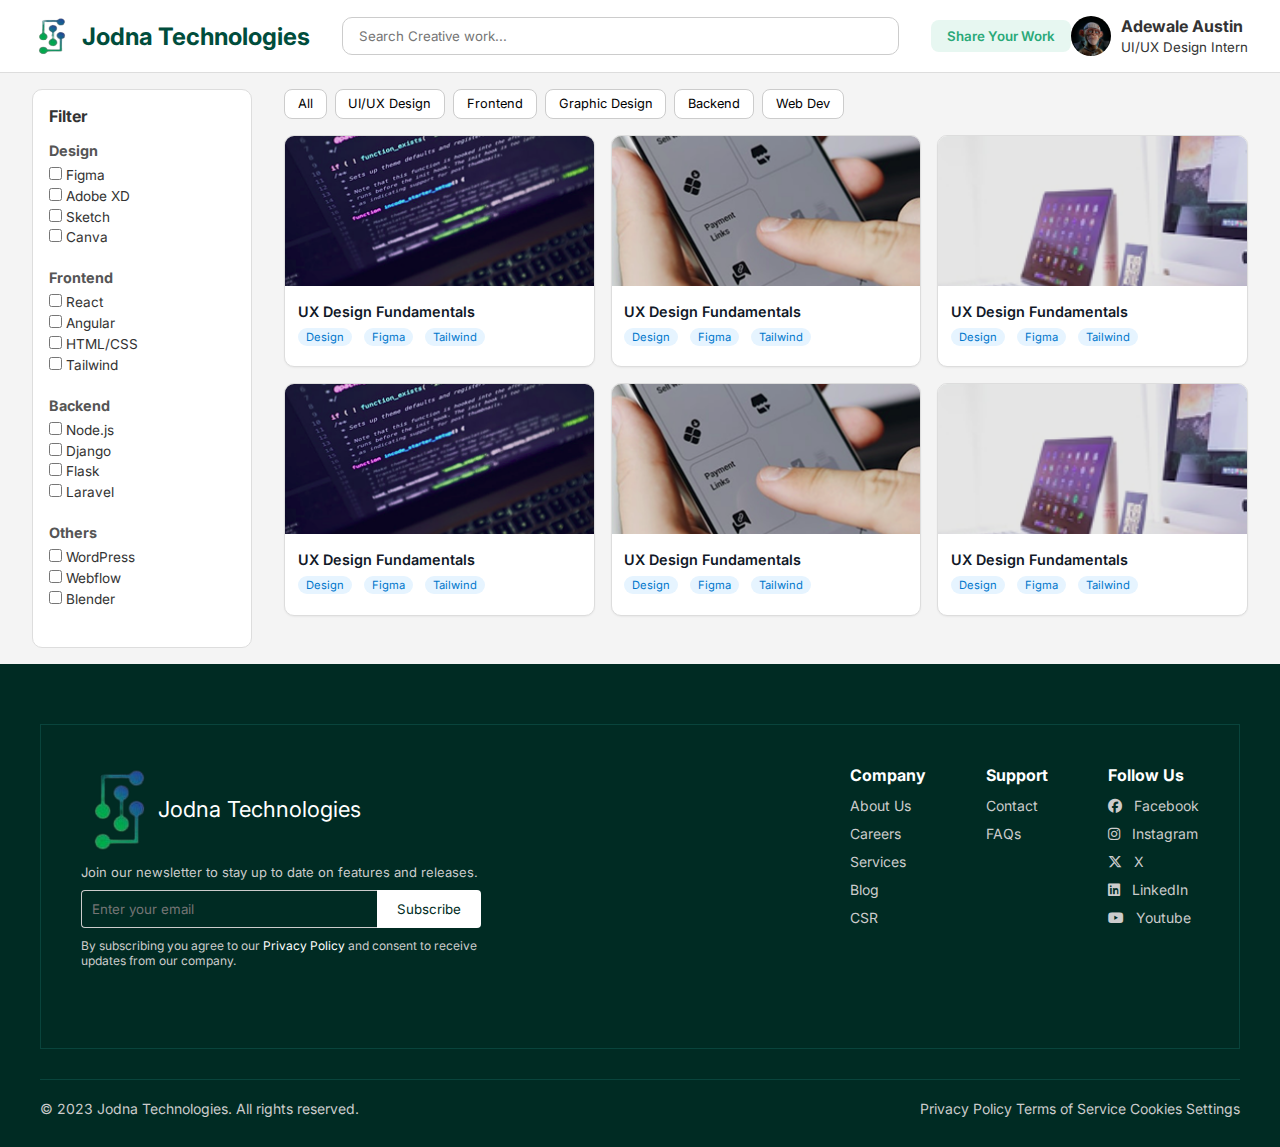
<file: explore.html>
<!DOCTYPE html>
<html lang="en">

<head>
  <meta charset="UTF-8">
  <meta name="viewport" content="width=device-width, initial-scale=1.0">
  <title>Explore - Jodna Technologies</title>
  <link rel="stylesheet" href="./styles.css">
  <link rel="shortcut icon" href="./Logo.png" type="image/x-icon">
  <link rel="stylesheet" href="https://cdnjs.cloudflare.com/ajax/libs/font-awesome/6.4.0/css/all.min.css">
  <link href="https://fonts.googleapis.com/css2?family=Inter:wght@400;600&display=swap" rel="stylesheet">
  <style>
    * {
      margin: 0;
      padding: 0;
      box-sizing: border-box;
      font-family: 'Inter', sans-serif;
    }

    body {
      background-color: #f4f4f4;
      color: #333;
    }

    header {
      display: flex;
      justify-content: space-between;
      align-items: center;
      padding: 1rem 2rem;
      background: #fff;
      border-bottom: 1px solid #ddd;
    }

    .brand {
      display: flex;
      align-items: center;
      gap: 10px;
    }

    .brand img {
      height: 28px;
    }

    .search-input {
      flex: 1;
      margin: 0 2rem;
      position: relative;
    }

    .search-input input {
      width: 100%;
      padding: 0.6rem 1rem;
      border-radius: 10px;
      border: 1px solid #ccc;
    }

    .share-btn {
      background-color: #e7f7f1;
      color: #2aa978;
      padding: 0.5rem 1rem;
      border: none;
      border-radius: 8px;
      font-weight: 600;
      cursor: pointer;
    }

    .profile {
      display: flex;
      align-items: center;
      gap: 10px;
    }

    .profile img {
      border-radius: 50%;
      width: 40px;
      height: 40px;
    }

    .container {
      display: flex;
      padding: 1rem 2rem;
      gap: 2rem;
    }

    .filter {
      width: 220px;
      background: #fff;
      border: 1px solid #ddd;
      border-radius: 10px;
      padding: 1rem;
    }

    .filter h3 {
      font-size: 1rem;
      margin-bottom: 1rem;
    }

    .filter-group {
      margin-bottom: 1.5rem;
    }

    .filter-group h4 {
      font-size: 0.9rem;
      margin-bottom: 0.5rem;
      color: #555;
    }

    .filter-group label {
      display: block;
      margin-bottom: 0.3rem;
      font-size: 0.85rem;
    }

    .main-content {
      flex: 1;
    }

    .tags {
      display: flex;
      gap: 0.5rem;
      flex-wrap: wrap;
      margin-bottom: 1rem;
    }

    .tags button {
      border: 1px solid #ccc;
      background: #fff;
      border-radius: 8px;
      padding: 0.4rem 0.8rem;
      font-size: 0.8rem;
      cursor: pointer;
    }

    .cards {
      display: grid;
      grid-template-columns: repeat(auto-fit, minmax(250px, 1fr));
      gap: 1rem;
    }

    .card {
      background: #fff;
      border: 1px solid #ddd;
      border-radius: 10px;
      overflow: hidden;
    }

    .card img {
      width: 100%;
      height: 150px;
      object-fit: cover;
    }

    .card-body {
      padding: 0.8rem;
    }

    .card-title {
      font-size: 0.9rem;
      font-weight: 600;
      margin-bottom: 0.5rem;
    }

    .card-tags span {
      display: inline-block;
      background: #e6f4ff;
      color: #0077cc;
      font-size: 0.7rem;
      padding: 2px 8px;
      border-radius: 12px;
      margin-right: 4px;
    }

    @media (max-width: 768px) {
      .container {
        flex-direction: column;
      }

      .filter {
        width: 100%;
      }
    }
  </style>
</head>

<body>
  <header>
    <div class="logo">
      <a class="a" href="./index.html">
        <img src="./Logo.png" alt="Logo"/>
        <span>Jodna Technologies</span>
      </a>
    </div>
    <div class="search-input">
      <input type="text" placeholder="Search Creative work...">
    </div>
    <button class="share-btn">Share Your Work</button>
    <div class="profile">
      <img src="./avatar.jpg" alt="profile">
      <div>
        <strong>Adewale Austin</strong><br>
        <small>UI/UX Design Intern</small>
      </div>
    </div>
  </header>

  <div class="container">
    <aside class="filter">
      <h3>Filter</h3>
      <div class="filter-group">
        <h4>Design</h4>
        <label><input type="checkbox"> Figma</label>
        <label><input type="checkbox"> Adobe XD</label>
        <label><input type="checkbox"> Sketch</label>
        <label><input type="checkbox"> Canva</label>
      </div>
      <div class="filter-group">
        <h4>Frontend</h4>
        <label><input type="checkbox"> React</label>
        <label><input type="checkbox"> Angular</label>
        <label><input type="checkbox"> HTML/CSS</label>
        <label><input type="checkbox"> Tailwind</label>
      </div>
      <div class="filter-group">
        <h4>Backend</h4>
        <label><input type="checkbox"> Node.js</label>
        <label><input type="checkbox"> Django</label>
        <label><input type="checkbox"> Flask</label>
        <label><input type="checkbox"> Laravel</label>
      </div>
      <div class="filter-group">
        <h4>Others</h4>
        <label><input type="checkbox"> WordPress</label>
        <label><input type="checkbox"> Webflow</label>
        <label><input type="checkbox"> Blender</label>
      </div>
    </aside>

    <main class="main-content">
      <div class="tags">
        <button>All</button>
        <button>UI/UX Design</button>
        <button>Frontend</button>
        <button>Graphic Design</button>
        <button>Backend</button>
        <button>Web Dev</button>
      </div>

      <div class="cards">
        <div class="card">
          <img src="./Frame 1000004673(1).png" alt="">
          <div class="card-body">
            <p class="card-title">UX Design Fundamentals</p>
            <div class="card-tags">
              <span>Design</span>
              <span>Figma</span>
              <span>Tailwind</span>
            </div>
          </div>
        </div>
        <div class="card">
          <img src="./Frame 1000004673(2).png" alt="">
          <div class="card-body">
            <p class="card-title">UX Design Fundamentals</p>
            <div class="card-tags">
              <span>Design</span>
              <span>Figma</span>
              <span>Tailwind</span>
            </div>
          </div>
        </div>
        <div class="card">
          <img src="./Frame 1000004673(3).png" alt="">
          <div class="card-body">
            <p class="card-title">UX Design Fundamentals</p>
            <div class="card-tags">
              <span>Design</span>
              <span>Figma</span>
              <span>Tailwind</span>
            </div>
          </div>
        </div>
        <div class="card">
          <img src="./Frame 1000004673(1).png" alt="">
          <div class="card-body">
            <p class="card-title">UX Design Fundamentals</p>
            <div class="card-tags">
              <span>Design</span>
              <span>Figma</span>
              <span>Tailwind</span>
            </div>
          </div>
        </div>
        <div class="card">
          <img src="./Frame 1000004673(2).png" alt="">
          <div class="card-body">
            <p class="card-title">UX Design Fundamentals</p>
            <div class="card-tags">
              <span>Design</span>
              <span>Figma</span>
              <span>Tailwind</span>
            </div>
          </div>
        </div>
        <div class="card">
          <img src="./Frame 1000004673(3).png" alt="">
          <div class="card-body">
            <p class="card-title">UX Design Fundamentals</p>
            <div class="card-tags">
              <span>Design</span>
              <span>Figma</span>
              <span>Tailwind</span>
            </div>
          </div>
        </div>
        <!-- Add more cards as in the image -->
      </div>
    </main>
  </div>
  <footer class="footer">
    <div class="footer-inner">
      <div class="newsletter">
        <div class="logo-text">
          <img src="./Logo.png" alt="Logo" class="logo">
          <span class="brand-name">Jodna Technologies</span>
        </div>
        <p class="newsletter-text">Join our newsletter to stay up to date on features and releases.</p>
        <form class="newsletter-form">
          <input type="email" placeholder="Enter your email" required>
          <button type="submit">Subscribe</button>
        </form>
        <p class="agreement">
          By subscribing you agree to our <a href="#">Privacy Policy</a> and consent to receive updates from our company.
        </p>
      </div>

      <div class="footer-links">
        <div class="column">
          <h4>Company</h4>
          <ul>
            <li><a href="#">About Us</a></li>
            <li><a href="#">Careers</a></li>
            <li><a href="#">Services</a></li>
            <li><a href="#">Blog</a></li>
            <li><a href="#">CSR</a></li>
          </ul>
        </div>
        <div class="column">
          <h4>Support</h4>
          <ul>
            <li><a href="#">Contact</a></li>
            <li><a href="#">FAQs</a></li>
          </ul>
        </div>
        <div class="column">
          <h4>Follow Us</h4>
          <ul>
            <li><a href="#"><i class="fab fa-facebook"></i> Facebook</a></li>
            <li><a href="#"><i class="fab fa-instagram"></i> Instagram</a></li>
            <li><a href="#"><i class="fab fa-x-twitter"></i> X</a></li>
            <li><a href="#"><i class="fab fa-linkedin"></i> LinkedIn</a></li>
            <li><a href="#"><i class="fab fa-youtube"></i> Youtube</a></li>
          </ul>
        </div>
      </div>
    </div>

    <div class="footer-bottom">
      <p>© 2023 Jodna Technologies. All rights reserved.</p>
      <div class="footer-policy-links">
        <a href="#">Privacy Policy</a>
        <a href="#">Terms of Service</a>
        <a href="#">Cookies Settings</a>
      </div>
    </div>
  </footer>
</body>

</html>
</file>
<file: styles.css>
* {
  margin: 0;
  padding: 0;
  box-sizing: border-box;
}

body {
  font-family: 'Segoe UI', sans-serif;
  overflow-x: hidden;
}

/* Navbar */
.navbar {
  display: flex;
  flex-wrap: wrap;
  align-items: center;
  justify-content: space-between;
  padding: 10px 20px;
  border-bottom: 1px solid #ddd;
}

.logo {
  display: flex;
  align-items: center;
  gap: 10px;
}

.logo img {
  width: 40px;
  height: 40px;
}

.logo span {
  font-weight: bold;
  color: #004d3c;
  font-size: 24px;
}

a {
  text-decoration: none;
  color: #004d3c;
  display: contents;
  text-align: center;
}

.nav-links {
  display: flex;
  flex-wrap: wrap;
}

.nav-links a {
  margin-left: 20px;
  color: #333;
  font-weight: 500;
}

.search-container {
  position: relative;
  flex-grow: 1;
  max-width: 400px;
  margin: 10px 20px;
}

.search-container input {
  width: 100%;
  padding: 10px 40px 10px 15px;
  border-radius: 25px;
  border: 1px solid #ccc;
}

.search-icon {
  position: absolute;
  right: 15px;
  top: 50%;
  transform: translateY(-50%);
  color: #888;
}

.icons {
  display: flex;
  align-items: center;
  gap: 15px;
}

.notification {
  position: relative;
  font-size: 20px;
  cursor: pointer;
}

.bell {
  font-size: 22px;
}

.badge {
  position: absolute;
  top: -8px;
  right: -8px;
  background-color: red;
  color: white;
  border-radius: 50%;
  padding: 3px 6px;
  font-size: 10px;
}

/* Buttons */
.btn {
  padding: 12px 24px;
  border-radius: 25px;
  font-size: 16px;
  cursor: pointer;
  transition: 0.3s ease;
}

.btn.outline {
  background-color: #fff;
  border: 2px solid #009688;
  color: #009688;
}

.btn.outline:hover {
  background: #f0f0f0;
}

.btn.solid {
  background-color: #006644;
  color: white;
  border: none;
}

.btn.solid:hover {
  background: #004d3c;
}

.btn:hover {
  opacity: 0.9;
}

/* Hero Section */
.hero-section {
  display: flex;
  align-items: center;
  justify-content: space-between;
  padding: 60px 40px;
  background-color: #e4fffb;
  flex-wrap: wrap;
  min-height: 80vh;
}

.hero-content {
  max-width: 600px;
  flex: 1 1 400px;
  margin: 1rem;
}

.hero-content .tagline {
  font-size: 24px;
  color: #444;
  font-weight: 500;
  margin-bottom: 10px;
}

.hero-content h1 {
  font-size: 65px;
  line-height: 1.2;
  font-weight: 700;
  color: #333;
  margin-bottom: 20px;
}

.hero-content .highlight {
  color: #009688;
}

.hero-content .subtext {
  font-size: 28px;
  color: #555;
  margin-bottom: 30px;
}

.hero-buttons {
  display: flex;
  gap: 26px;
  flex-wrap: wrap;
}

/* Hero Image */
.hero-image {
  flex: 1 1 400px;
  display: flex;
  justify-content: center;
  align-items: center;
  padding: 20px;
}

.hero-image img {
  width: 100%;
  max-width: 500px;
  height: auto;
}

/* Hero Image Grid */
.hero-image-grid {
  flex: 1 1 400px;
  display: grid;
  grid-template-columns: repeat(3, 1fr);
  gap: 15px;
  padding: 20px;
  justify-content: center;
}

.hero-image-grid img {
  width: 100%;
  max-width: 150px;
  height: auto;
  border-radius: 10px;
  object-fit: cover;
  box-shadow: 0 2px 8px rgba(0, 0, 0, 0.1);
  transition: transform 0.3s ease;
}

.hero-image-grid img:hover {
  transform: scale(1.05);
}

/* Responsive Adjustments */
@media (max-width: 1024px) {
  .hero-section {
    flex-direction: column;
    text-align: center;
    padding: 40px 20px;
  }

  .hero-buttons {
    justify-content: center;
  }

  .hero-image {
    margin-top: 30px;
  }

  .hero-content h1 {
    font-size: 48px;
  }

  .search-container {
    margin: 10px 0;
    width: 100%;
  }

  .navbar {
    flex-direction: column;
    align-items: stretch;
  }

  .nav-links {
    justify-content: center;
    margin-top: 10px;
    flex-wrap: wrap;
  }

  .icons {
    justify-content: center;
    margin: 10px 0;
  }
}

@media (max-width: 768px) {
  .hero-content h1 {
    font-size: 36px;
  }

  .hero-content .subtext {
    font-size: 20px;
  }

  .grid-layout {
    grid-template-columns: repeat(2, minmax(0, 1fr));
  }

  .footer-inner {
    flex-direction: column;
    gap: 20px;
  }

  .footer-bottom {
    flex-direction: column;
    align-items: center;
    text-align: center;
    gap: 10px;
  }

  .footer-policy-links {
    margin-top: 10px;
  }
}

@media (max-width: 480px) {
  .hero-content h1 {
    font-size: 28px;
  }

  .hero-content .subtext {
    font-size: 16px;
  }

  .grid-layout {
    grid-template-columns: repeat(1, minmax(0, 1fr));
  }

  .newsletter-form {
    flex-direction: column;
  }

  .newsletter-form input[type="email"] {
    border-radius: 4px;
    margin-bottom: 10px;
  }

  .newsletter-form button {
    border-radius: 4px;
  }
}

/* Cards / Sections */
.section-wrapper {
  padding: 4rem 1rem;
}

.container {
  max-width: 1280px;
  margin: 0 auto;
  padding: 0 1rem;
}

.section-title {
  font-size: 1.5rem;
  font-weight: 700;
  color: #1f2937;
  margin-bottom: 2rem;
  text-align: center;
}

.grid-layout {
  display: grid;
  grid-template-columns: repeat(1, minmax(0, 1fr));
  gap: 1.5rem;
}

@media (min-width: 640px) {
  .grid-layout {
    grid-template-columns: repeat(2, minmax(0, 1fr));
  }
}

@media (min-width: 1024px) {
  .grid-layout {
    grid-template-columns: repeat(4, minmax(0, 1fr));
  }
}

.card {
  background-color: white;
  border-radius: 0.75rem;
  overflow: hidden;
  box-shadow: 0 1px 2px rgba(0, 0, 0, 0.05);
  transition: box-shadow 0.3s ease;
}

.card:hover {
  box-shadow: 0 4px 8px rgba(0, 0, 0, 0.08);
}

.card-image {
  width: 100%;
  height: 12rem;
  object-fit: cover;
}

.card-body {
  padding: 1rem;
}

.card-title {
  color: #111827;
  font-weight: 600;
  font-size: 0.875rem;
  margin-bottom: 0.5rem;
}

.card-tags {
  display: flex;
  flex-wrap: wrap;
  gap: 0.5rem;
  margin-bottom: 0.5rem;
}

.tag {
  font-size: 0.75rem;
  font-weight: 500;
  border-radius: 9999px;
  padding: 0.25rem 0.5rem;
}

.tag-blue { background-color: #dbeafe; color: #2563eb; }
.tag-green { background-color: #d1fae5; color: #10b981; }
.tag-purple { background-color: #e9d5ff; color: #8b5cf6; }
.tag-yellow { background-color: #fef9c3; color: #ca8a04; }

.card-footer {
  display: flex;
  justify-content: space-between;
  font-size: 0.75rem;
  color: #6b7280;
}

/* Footer */
.footer {
  background-color: #002b23;
  padding: 60px 40px 30px;
  color: #ccc;
}

.footer-inner {
  display: flex;
  flex-wrap: wrap;
  justify-content: space-between;
  border: 1px solid #09443c;
  padding: 40px;
}

.newsletter {
  max-width: 400px;
  margin-bottom: 40px;
}

.logo-text {
  display: flex;
  align-items: center;
  margin-bottom: 10px;
}

.brand-name {
  font-size: 22px;
  color: #fff;
}

.newsletter-text {
  font-size: 13px;
  margin: 8px 0 10px;
}

.newsletter-form {
  display: flex;
  margin-bottom: 10px;
}

.newsletter-form input[type="email"] {
  flex: 1;
  padding: 10px;
  border: 1px solid #ccc;
  border-right: none;
  background-color: transparent;
  color: #fff;
  border-radius: 4px 0 0 4px;
}

.newsletter-form button {
  padding: 10px 20px;
  background-color: #fff;
  color: #002b23;
  border: none;
  border-radius: 0 4px 4px 0;
  cursor: pointer;
}

.agreement {
  font-size: 12px;
  margin-top: 10px;
}

.agreement a {
  color: #fff;
  text-decoration: underline;
}

.footer-links {
  display: flex;
  gap: 60px;
  flex-wrap: wrap;
}

.column h4 {
  font-size: 16px;
  color: #fff;
  margin-bottom: 10px;
}

.column ul {
  list-style: none;
  padding: 0;
}

.column ul li {
  margin-bottom: 8px;
}

.column ul li a {
  text-decoration: none;
  color: #ccc;
  font-size: 14px;
}

.column ul li a i {
  margin-right: 8px;
}

.footer-bottom {
  margin-top: 30px;
  border-top: 1px solid #09443c;
  padding-top: 20px;
  display: flex;
  flex-wrap: wrap;
  justify-content: space-between;
  font-size: 14px;
  color: #ccc;
}

.footer-policy-links a {
  margin-left: 30px;
  padding-left: 30px;
  color: #ccc;
  text-decoration: white underline;
}

/* Base styles */
.hamburger,
.mobile-nav-links,
.mobile-menu-backdrop {
  display: none;
}

.hamburger {
  flex-direction: column;
  justify-content: space-between;
  width: 25px;
  height: 18px;
  cursor: pointer;
  z-index: 1100;
}

.hamburger .bar {
  height: 3px;
  width: 100%;
  background-color: #333;
  border-radius: 3px;
  transition: all 0.3s ease;
}

/* Hamburger open state */
.hamburger.open .bar:nth-child(1) {
  transform: rotate(45deg) translateY(7px);
}

.hamburger.open .bar:nth-child(2) {
  opacity: 0;
}

.hamburger.open .bar:nth-child(3) {
  transform: rotate(-45deg) translateY(-7px);
}

/* Mobile navigation styles */
.mobile-nav-links {
  display: none;
  flex-direction: column;
  position: absolute;
  top: 70px;
  right: 20px;
  width: 240px;
  background-color: #ffffff;
  border-radius: 12px;
  box-shadow: 0 10px 25px rgba(0, 0, 0, 0.15);
  overflow: hidden;
  transition: all 0.3s ease;
  z-index: 1000;
  font-family: 'Segoe UI', Tahoma, Geneva, Verdana, sans-serif;
}

.mobile-nav-links.show {
  display: flex;
}

.mobile-nav-links a {
  display: block;
  padding: 16px 20px;
  text-decoration: none;
  color: #222;
  font-weight: 500;
  border-bottom: 1px solid #eee;
  transition: background-color 0.2s ease, color 0.2s ease;
}

.mobile-nav-links a:last-child {
  border-bottom: none;
}

.mobile-nav-links a:hover {
  background-color: #f0f0f0;
  color: #007BFF;
}

/* Mobile search */
.mobile-search-container {
  display: flex;
  align-items: center;
  padding: 12px 16px;
  background-color: #f9f9f9;
  border-bottom: 1px solid #ddd;
}

.mobile-search-input {
  flex: 1;
  padding: 10px 12px;
  border: 1px solid #ccc;
  border-radius: 8px;
  font-size: 14px;
  outline: none;
}

.mobile-search-icon {
  margin-left: 8px;
  color: #555;
  font-size: 18px;
  cursor: pointer;
}

/* Backdrop when menu is open */
.mobile-menu-backdrop {
  position: fixed;
  inset: 0;
  background-color: rgba(0, 0, 0, 0.3);
  z-index: 900;
}

.mobile-menu-backdrop.show {
  display: block;
}

/* Responsive styles */
@media (max-width: 768px) {
  .nav-links,
  .search-container,
  .icons {
    display: none;
  }

  .hamburger {
    display: flex;
    margin-left: auto;
    font-size: 24px;
    color: #333;
  }

  .mobile-nav-links {
    display: none;
  }

  .mobile-nav-links.show {
    display: flex;
  }
}
</file>
